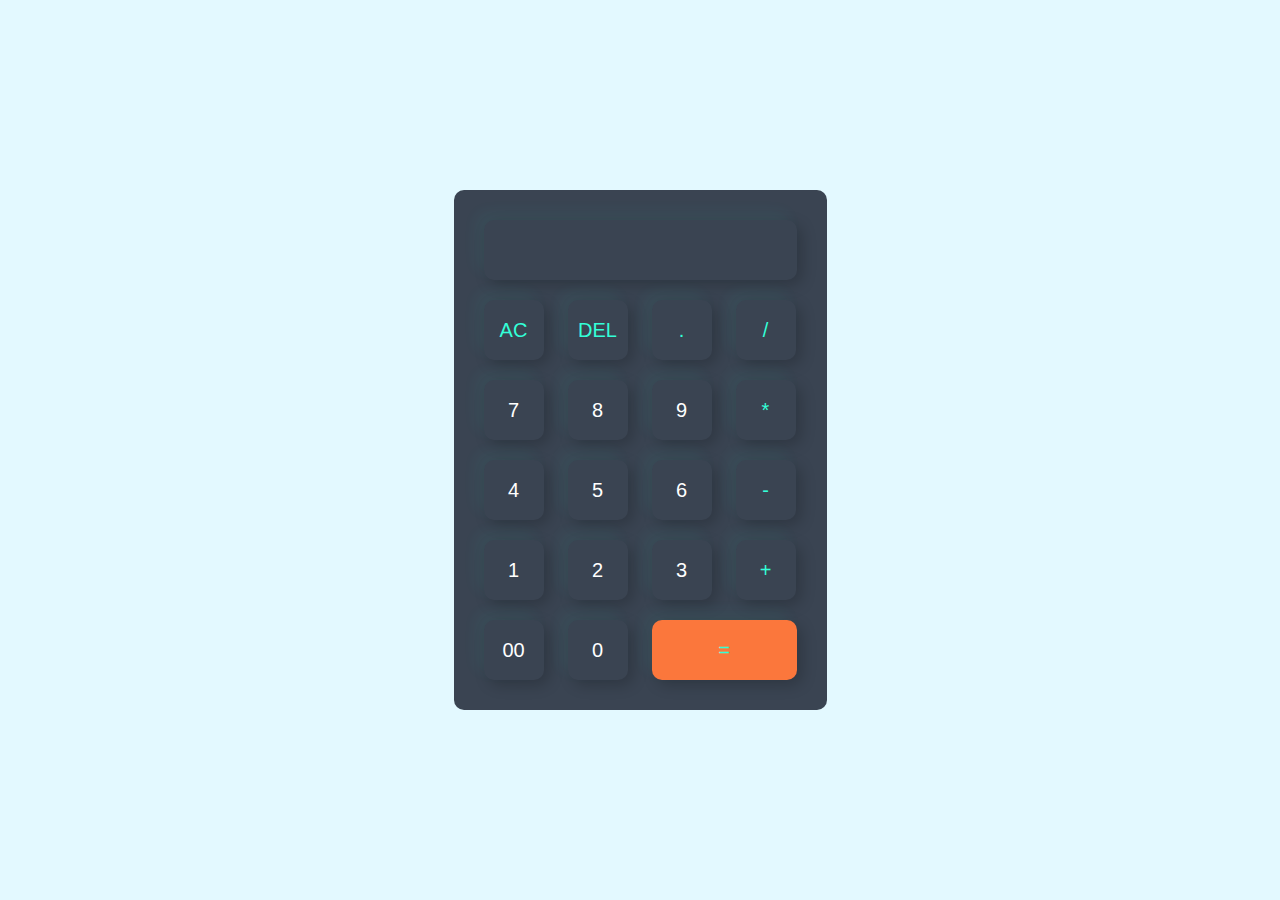
<file: calculator/index.html>
<!DOCTYPE html>
<html lang="en">
<head>
    <meta charset="UTF-8">
    <meta name="viewport" content="width=device-width, initial-scale=1.0">
    <title>Calculator using HTML,CSS and JS</title>
    <link rel="stylesheet" href="style.css">
</head>
<body>
    <main> 
        <div class="container">
            <div class="calculator">
                <form>
                    <div class="display">
                        <input type="text" name="display">
                    </div>
                    <div>
                        <input type="button" value="AC" onclick="display.value = ''" class="operator">
                        <input type="button" value="DEL" onclick="display.value = display.value.toString().slice(0,-1)" class="operator">
                        <input type="button" value="." onclick="display.value += '.'" class="operator">
                        <input type="button" value="/" onclick="display.value += '/'" class="operator">
                    </div>
                    <div>
                        <input type="button" value="7" onclick="display.value += '7'">
                        <input type="button" value="8" onclick="display.value += '8'">
                        <input type="button" value="9" onclick="display.value += '9'">
                        <input type="button" value="*" onclick="display.value += '*'" class="operator">
                    </div>
                    <div>
                        <input type="button" value="4" onclick="display.value += '4'">
                        <input type="button" value="5" onclick="display.value += '5'">
                        <input type="button" value="6" onclick="display.value += '6'">
                        <input type="button" value="-" onclick="display.value += '-'" class="operator">
                    </div>
                    <div>
                        <input type="button" value="1" onclick="display.value += '1'">
                        <input type="button" value="2" onclick="display.value += '2'">
                        <input type="button" value="3" onclick="display.value += '3'">
                        <input type="button" value="+" onclick="display.value += '+'" class="operator">
                    </div>
                    <div>
                        <input type="button" value="00" onclick="display.value += '00'">
                        <input type="button" value="0" onclick="display.value += '0'">
                        <input type="button" value="=" onclick="display.value = eval(display.value)" class="equal operator">
                    </div>
                </form>
            </div>
        </div>
    </main>
</body>
</html>
</file>
<file: calculator/style.css>
*{
    margin: 0;
    padding: 0;
    box-sizing: border-box;
}
.container{
    width: 100%;
    height: 100vh;
    background-color: #e3f9ff;
    display: flex;
    align-items: center;
    justify-content: center;
}
.calculator{
    background:#3a4452;
    padding: 20px;
    border-radius: 10px;
}
.calculator form input{
    border: 0;
    outline: 0;
    width: 60px;
    height: 60px;
    border-radius: 10px;
    box-shadow: -8px -8px 15px rgba(51,255,216,0.05) , 5px 5px 15px rgba(0,0,0,0.2);
    background: transparent;
    font-size: 20px;
    color: #fff;
    cursor: pointer;
    margin: 10px;
}
form .display{
    display: flex;
    justify-content: flex-end;
}
form .display input{
    text-align: right;
    flex: 1;
    font-size: 45px;
    padding: 5px 0px;
}
form input.equal{
    background-color: #fb773c;
    width: 145px;
}
form input.operator{
    color: #33ffd8;
}
</file>
